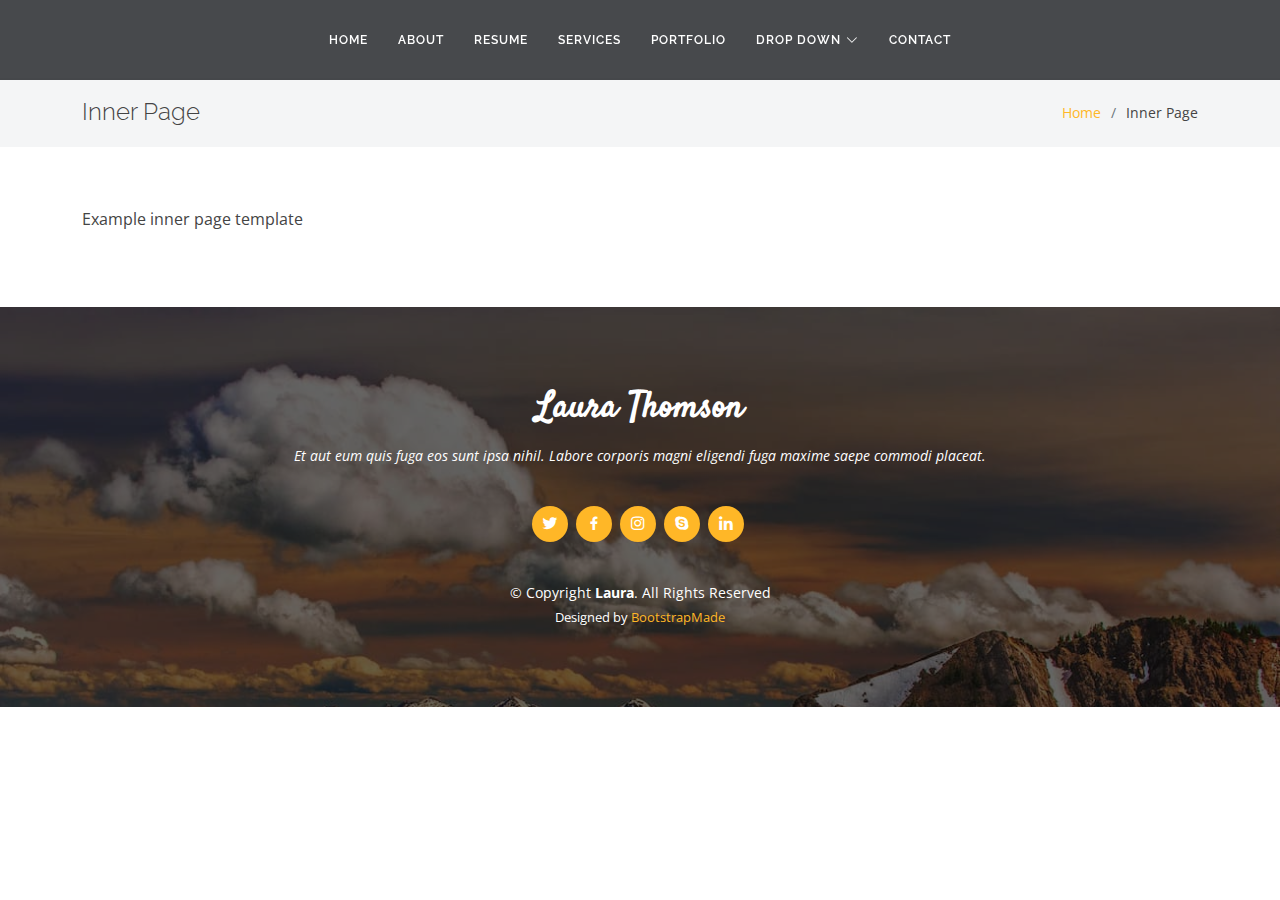
<file: inner-page.html>
<!DOCTYPE html>
<html lang="en">

<head>
  <meta charset="utf-8">
  <meta content="width=device-width, initial-scale=1.0" name="viewport">

  <title>Inner Page - Laura Bootstrap Template</title>
  <meta content="" name="description">
  <meta content="" name="keywords">

  <!-- Favicons -->
  <link href="assets/img/favicon.png" rel="icon">
  <link href="assets/img/apple-touch-icon.png" rel="apple-touch-icon">

  <!-- Google Fonts -->
  <link href="https://fonts.googleapis.com/css?family=Open+Sans:300,300i,400,400i,600,600i,700,700i|Raleway:300,300i,400,400i,500,500i,600,600i,700,700i|Satisfy" rel="stylesheet">

  <!-- Vendor CSS Files -->
  <link href="assets/vendor/bootstrap/css/bootstrap.min.css" rel="stylesheet">
  <link href="assets/vendor/bootstrap-icons/bootstrap-icons.css" rel="stylesheet">
  <link href="assets/vendor/boxicons/css/boxicons.min.css" rel="stylesheet">
  <link href="assets/vendor/glightbox/css/glightbox.min.css" rel="stylesheet">
  <link href="assets/vendor/swiper/swiper-bundle.min.css" rel="stylesheet">

  <!-- Template Main CSS File -->
  <link href="assets/css/style.css" rel="stylesheet">

  <!-- =======================================================
  * Template Name: Laura - v4.9.1
  * Template URL: https://bootstrapmade.com/laura-free-creative-bootstrap-theme/
  * Author: BootstrapMade.com
  * License: https://bootstrapmade.com/license/
  ======================================================== -->
</head>

<body>

  <!-- ======= Header ======= -->
  <header id="header" class="fixed-top d-flex justify-content-center align-items-center ">

    <nav id="navbar" class="navbar">
      <ul>
        <li><a class="nav-link scrollto " href="#hero">Home</a></li>
        <li><a class="nav-link scrollto" href="#about">About</a></li>
        <li><a class="nav-link scrollto" href="#resume">Resume</a></li>
        <li><a class="nav-link scrollto" href="#services">Services</a></li>
        <li><a class="nav-link scrollto " href="#portfolio">Portfolio</a></li>
        <li class="dropdown"><a href="#"><span>Drop Down</span> <i class="bi bi-chevron-down"></i></a>
          <ul>
            <li><a href="#">Drop Down 1</a></li>
            <li class="dropdown"><a href="#"><span>Deep Drop Down</span> <i class="bi bi-chevron-right"></i></a>
              <ul>
                <li><a href="#">Deep Drop Down 1</a></li>
                <li><a href="#">Deep Drop Down 2</a></li>
                <li><a href="#">Deep Drop Down 3</a></li>
                <li><a href="#">Deep Drop Down 4</a></li>
                <li><a href="#">Deep Drop Down 5</a></li>
              </ul>
            </li>
            <li><a href="#">Drop Down 2</a></li>
            <li><a href="#">Drop Down 3</a></li>
            <li><a href="#">Drop Down 4</a></li>
          </ul>
        </li>
        <li><a class="nav-link scrollto" href="#contact">Contact</a></li>
      </ul>
      <i class="bi bi-list mobile-nav-toggle"></i>
    </nav><!-- .navbar -->

  </header><!-- End Header -->

  <main id="main">

    <!-- ======= Breadcrumbs ======= -->
    <section class="breadcrumbs">
      <div class="container">

        <div class="d-flex justify-content-between align-items-center">
          <h2>Inner Page</h2>
          <ol>
            <li><a href="index.html">Home</a></li>
            <li>Inner Page</li>
          </ol>
        </div>

      </div>
    </section><!-- End Breadcrumbs -->

    <section class="inner-page">
      <div class="container">
        <p>
          Example inner page template
        </p>
      </div>
    </section>

  </main><!-- End #main -->

  <!-- ======= Footer ======= -->
  <footer id="footer">
    <div class="container">
      <h3>Laura Thomson</h3>
      <p>Et aut eum quis fuga eos sunt ipsa nihil. Labore corporis magni eligendi fuga maxime saepe commodi placeat.</p>
      <div class="social-links">
        <a href="#" class="twitter"><i class="bx bxl-twitter"></i></a>
        <a href="#" class="facebook"><i class="bx bxl-facebook"></i></a>
        <a href="#" class="instagram"><i class="bx bxl-instagram"></i></a>
        <a href="#" class="google-plus"><i class="bx bxl-skype"></i></a>
        <a href="#" class="linkedin"><i class="bx bxl-linkedin"></i></a>
      </div>
      <div class="copyright">
        &copy; Copyright <strong><span>Laura</span></strong>. All Rights Reserved
      </div>
      <div class="credits">
        <!-- All the links in the footer should remain intact. -->
        <!-- You can delete the links only if you purchased the pro version. -->
        <!-- Licensing information: https://bootstrapmade.com/license/ -->
        <!-- Purchase the pro version with working PHP/AJAX contact form: https://bootstrapmade.com/laura-free-creative-bootstrap-theme/ -->
        Designed by <a href="https://bootstrapmade.com/">BootstrapMade</a>
      </div>
    </div>
  </footer><!-- End Footer -->

  <a href="#" class="back-to-top d-flex align-items-center justify-content-center"><i class="bi bi-arrow-up-short"></i></a>

  <!-- Vendor JS Files -->
  <script src="assets/vendor/purecounter/purecounter_vanilla.js"></script>
  <script src="assets/vendor/bootstrap/js/bootstrap.bundle.min.js"></script>
  <script src="assets/vendor/glightbox/js/glightbox.min.js"></script>
  <script src="assets/vendor/isotope-layout/isotope.pkgd.min.js"></script>
  <script src="assets/vendor/swiper/swiper-bundle.min.js"></script>
  <script src="assets/vendor/waypoints/noframework.waypoints.js"></script>
  <script src="assets/vendor/php-email-form/validate.js"></script>

  <!-- Template Main JS File -->
  <script src="assets/js/main.js"></script>

</body>

</html>
</file>
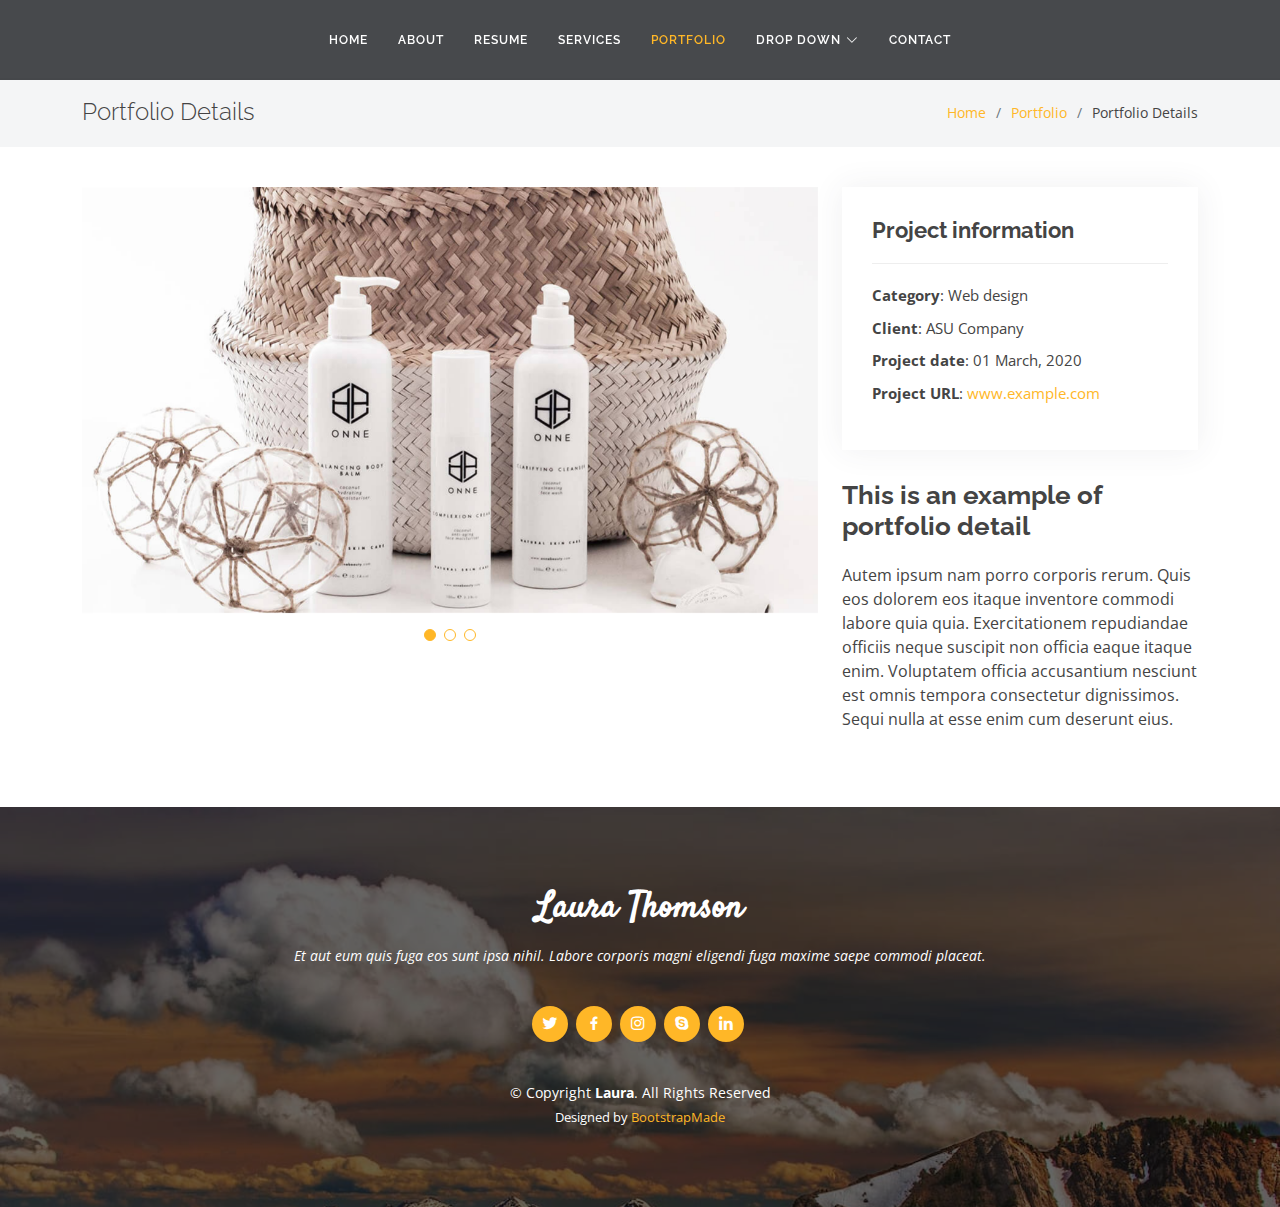
<file: portfolio-details.html>
<!DOCTYPE html>
<html lang="en">

<head>
  <meta charset="utf-8">
  <meta content="width=device-width, initial-scale=1.0" name="viewport">

  <title>Portfolio Details - Laura Bootstrap Template</title>
  <meta content="" name="description">
  <meta content="" name="keywords">

  <!-- Favicons -->
  <link href="assets/img/favicon.png" rel="icon">
  <link href="assets/img/apple-touch-icon.png" rel="apple-touch-icon">

  <!-- Google Fonts -->
  <link href="https://fonts.googleapis.com/css?family=Open+Sans:300,300i,400,400i,600,600i,700,700i|Raleway:300,300i,400,400i,500,500i,600,600i,700,700i|Satisfy" rel="stylesheet">

  <!-- Vendor CSS Files -->
  <link href="assets/vendor/bootstrap/css/bootstrap.min.css" rel="stylesheet">
  <link href="assets/vendor/bootstrap-icons/bootstrap-icons.css" rel="stylesheet">
  <link href="assets/vendor/boxicons/css/boxicons.min.css" rel="stylesheet">
  <link href="assets/vendor/glightbox/css/glightbox.min.css" rel="stylesheet">
  <link href="assets/vendor/swiper/swiper-bundle.min.css" rel="stylesheet">

  <!-- Template Main CSS File -->
  <link href="assets/css/style.css" rel="stylesheet">

  <!-- =======================================================
  * Template Name: Laura - v4.9.1
  * Template URL: https://bootstrapmade.com/laura-free-creative-bootstrap-theme/
  * Author: BootstrapMade.com
  * License: https://bootstrapmade.com/license/
  ======================================================== -->
</head>

<body>

  <!-- ======= Header ======= -->
  <header id="header" class="fixed-top d-flex justify-content-center align-items-center ">

    <nav id="navbar" class="navbar">
      <ul>
        <li><a class="nav-link scrollto " href="#hero">Home</a></li>
        <li><a class="nav-link scrollto" href="#about">About</a></li>
        <li><a class="nav-link scrollto" href="#resume">Resume</a></li>
        <li><a class="nav-link scrollto" href="#services">Services</a></li>
        <li><a class="nav-link scrollto active" href="#portfolio">Portfolio</a></li>
        <li class="dropdown"><a href="#"><span>Drop Down</span> <i class="bi bi-chevron-down"></i></a>
          <ul>
            <li><a href="#">Drop Down 1</a></li>
            <li class="dropdown"><a href="#"><span>Deep Drop Down</span> <i class="bi bi-chevron-right"></i></a>
              <ul>
                <li><a href="#">Deep Drop Down 1</a></li>
                <li><a href="#">Deep Drop Down 2</a></li>
                <li><a href="#">Deep Drop Down 3</a></li>
                <li><a href="#">Deep Drop Down 4</a></li>
                <li><a href="#">Deep Drop Down 5</a></li>
              </ul>
            </li>
            <li><a href="#">Drop Down 2</a></li>
            <li><a href="#">Drop Down 3</a></li>
            <li><a href="#">Drop Down 4</a></li>
          </ul>
        </li>
        <li><a class="nav-link scrollto" href="#contact">Contact</a></li>
      </ul>
      <i class="bi bi-list mobile-nav-toggle"></i>
    </nav><!-- .navbar -->

  </header><!-- End Header -->

  <main id="main">

    <!-- ======= Breadcrumbs Section ======= -->
    <section class="breadcrumbs">
      <div class="container">

        <div class="d-flex justify-content-between align-items-center">
          <h2>Portfolio Details</h2>
          <ol>
            <li><a href="index.html">Home</a></li>
            <li><a href="portfolio.html">Portfolio</a></li>
            <li>Portfolio Details</li>
          </ol>
        </div>

      </div>
    </section><!-- Breadcrumbs Section -->

    <!-- ======= Portfolio Details Section ======= -->
    <section id="portfolio-details" class="portfolio-details">
      <div class="container">

        <div class="row gy-4">

          <div class="col-lg-8">
            <div class="portfolio-details-slider swiper">
              <div class="swiper-wrapper align-items-center">

                <div class="swiper-slide">
                  <img src="assets/img/portfolio/portfolio-details-1.jpg" alt="">
                </div>

                <div class="swiper-slide">
                  <img src="assets/img/portfolio/portfolio-details-2.jpg" alt="">
                </div>

                <div class="swiper-slide">
                  <img src="assets/img/portfolio/portfolio-details-3.jpg" alt="">
                </div>

              </div>
              <div class="swiper-pagination"></div>
            </div>
          </div>

          <div class="col-lg-4">
            <div class="portfolio-info">
              <h3>Project information</h3>
              <ul>
                <li><strong>Category</strong>: Web design</li>
                <li><strong>Client</strong>: ASU Company</li>
                <li><strong>Project date</strong>: 01 March, 2020</li>
                <li><strong>Project URL</strong>: <a href="#">www.example.com</a></li>
              </ul>
            </div>
            <div class="portfolio-description">
              <h2>This is an example of portfolio detail</h2>
              <p>
                Autem ipsum nam porro corporis rerum. Quis eos dolorem eos itaque inventore commodi labore quia quia. Exercitationem repudiandae officiis neque suscipit non officia eaque itaque enim. Voluptatem officia accusantium nesciunt est omnis tempora consectetur dignissimos. Sequi nulla at esse enim cum deserunt eius.
              </p>
            </div>
          </div>

        </div>

      </div>
    </section><!-- End Portfolio Details Section -->

  </main><!-- End #main -->

  <!-- ======= Footer ======= -->
  <footer id="footer">
    <div class="container">
      <h3>Laura Thomson</h3>
      <p>Et aut eum quis fuga eos sunt ipsa nihil. Labore corporis magni eligendi fuga maxime saepe commodi placeat.</p>
      <div class="social-links">
        <a href="#" class="twitter"><i class="bx bxl-twitter"></i></a>
        <a href="#" class="facebook"><i class="bx bxl-facebook"></i></a>
        <a href="#" class="instagram"><i class="bx bxl-instagram"></i></a>
        <a href="#" class="google-plus"><i class="bx bxl-skype"></i></a>
        <a href="#" class="linkedin"><i class="bx bxl-linkedin"></i></a>
      </div>
      <div class="copyright">
        &copy; Copyright <strong><span>Laura</span></strong>. All Rights Reserved
      </div>
      <div class="credits">
        <!-- All the links in the footer should remain intact. -->
        <!-- You can delete the links only if you purchased the pro version. -->
        <!-- Licensing information: https://bootstrapmade.com/license/ -->
        <!-- Purchase the pro version with working PHP/AJAX contact form: https://bootstrapmade.com/laura-free-creative-bootstrap-theme/ -->
        Designed by <a href="https://bootstrapmade.com/">BootstrapMade</a>
      </div>
    </div>
  </footer><!-- End Footer -->

  <a href="#" class="back-to-top d-flex align-items-center justify-content-center"><i class="bi bi-arrow-up-short"></i></a>

  <!-- Vendor JS Files -->
  <script src="assets/vendor/purecounter/purecounter_vanilla.js"></script>
  <script src="assets/vendor/bootstrap/js/bootstrap.bundle.min.js"></script>
  <script src="assets/vendor/glightbox/js/glightbox.min.js"></script>
  <script src="assets/vendor/isotope-layout/isotope.pkgd.min.js"></script>
  <script src="assets/vendor/swiper/swiper-bundle.min.js"></script>
  <script src="assets/vendor/waypoints/noframework.waypoints.js"></script>
  <script src="assets/vendor/php-email-form/validate.js"></script>

  <!-- Template Main JS File -->
  <script src="assets/js/main.js"></script>

</body>

</html>
</file>
<file: assets/css/style.css>
/**
* Template Name: Laura - v4.9.1
* Template URL: https://bootstrapmade.com/laura-free-creative-bootstrap-theme/
* Author: BootstrapMade.com
* License: https://bootstrapmade.com/license/
*/

/*--------------------------------------------------------------
# General
--------------------------------------------------------------*/
body {
  font-family: "Open Sans", sans-serif;
  color: #444444;
}

a {
  color: #ffb727;
  text-decoration: none;
}

a:hover {
  color: #ffc85a;
  text-decoration: none;
}

h1,
h2,
h3,
h4,
h5,
h6 {
  font-family: "Raleway", sans-serif;
}

/*--------------------------------------------------------------
# Back to top button
--------------------------------------------------------------*/
.back-to-top {
  position: fixed;
  visibility: hidden;
  opacity: 0;
  right: 15px;
  bottom: 15px;
  z-index: 996;
  background: #ffb727;
  width: 40px;
  height: 40px;
  border-radius: 4px;
  transition: all 0.4s;
}

.back-to-top i {
  font-size: 28px;
  color: #fff;
  line-height: 0;
}

.back-to-top:hover {
  background: #ffc550;
  color: #fff;
}

.back-to-top.active {
  visibility: visible;
  opacity: 1;
}

/*--------------------------------------------------------------
# Header
--------------------------------------------------------------*/
#header {
  z-index: 997;
  transition: all 0.5s;
  height: 80px;
  background: rgba(25, 28, 31, 0.8);
}

#header.header-transparent {
  background: transparent;
}

#header.header-scrolled {
  height: 60px;
  background: rgba(25, 28, 31, 0.8);
}

/*--------------------------------------------------------------
# Navigation Menu
--------------------------------------------------------------*/
/**
* Desktop Navigation 
*/
.navbar {
  padding: 0;
}

.navbar ul {
  margin: 0;
  padding: 0;
  display: flex;
  list-style: none;
  align-items: center;
}

.navbar li {
  position: relative;
}

.navbar a,
.navbar a:focus {
  display: flex;
  align-items: center;
  justify-content: space-between;
  padding: 10px 15px;
  color: #fff;
  white-space: nowrap;
  transition: 0.3s;
  font-size: 12px;
  font-family: "Raleway", sans-serif;
  text-transform: uppercase;
  font-weight: 600;
  letter-spacing: 1px;
}

.navbar a i,
.navbar a:focus i {
  font-size: 12px;
  line-height: 0;
  margin-left: 5px;
}

.navbar a:hover,
.navbar .active,
.navbar .active:focus,
.navbar li:hover>a {
  color: #ffb727;
}

.navbar .dropdown ul {
  display: block;
  position: absolute;
  left: 14px;
  top: calc(100% + 30px);
  margin: 0;
  padding: 10px 0;
  z-index: 99;
  opacity: 0;
  visibility: hidden;
  background: #fff;
  box-shadow: 0px 0px 30px rgba(127, 137, 161, 0.25);
  transition: 0.3s;
  border-radius: 4px;
}

.navbar .dropdown ul li {
  min-width: 200px;
}

.navbar .dropdown ul a {
  padding: 10px 20px;
  font-size: 14px;
  text-transform: none;
  font-weight: 400;
  color: #3b434a;
  letter-spacing: 1px;
}

.navbar .dropdown ul a i {
  font-size: 12px;
}

.navbar .dropdown ul a:hover,
.navbar .dropdown ul .active:hover,
.navbar .dropdown ul li:hover>a {
  color: #ffb727;
}

.navbar .dropdown:hover>ul {
  opacity: 1;
  top: 100%;
  visibility: visible;
}

.navbar .dropdown .dropdown ul {
  top: 0;
  left: calc(100% - 30px);
  visibility: hidden;
}

.navbar .dropdown .dropdown:hover>ul {
  opacity: 1;
  top: 0;
  left: 100%;
  visibility: visible;
}

@media (max-width: 1366px) {
  .navbar .dropdown .dropdown ul {
    left: -90%;
  }

  .navbar .dropdown .dropdown:hover>ul {
    left: -100%;
  }
}

/**
* Mobile Navigation 
*/
.mobile-nav-toggle {
  color: #fff;
  font-size: 28px;
  cursor: pointer;
  display: none;
  line-height: 0;
  transition: 0.5s;
}

@media (max-width: 991px) {
  .mobile-nav-toggle {
    display: block;
  }

  .navbar ul {
    display: none;
  }
}

.navbar-mobile {
  position: fixed;
  overflow: hidden;
  top: 0;
  right: 0;
  left: 0;
  bottom: 0;
  background: rgba(36, 41, 46, 0.9);
  transition: 0.3s;
  z-index: 999;
}

.navbar-mobile .mobile-nav-toggle {
  position: absolute;
  top: 15px;
  right: 15px;
}

.navbar-mobile ul {
  display: block;
  position: absolute;
  top: 55px;
  right: 15px;
  bottom: 15px;
  left: 15px;
  padding: 10px 0;
  border-radius: 10px;
  background-color: #fff;
  overflow-y: auto;
  transition: 0.3s;
}

.navbar-mobile a,
.navbar-mobile a:focus {
  padding: 10px 20px;
  font-size: 14px;
  color: #3b434a;
}

.navbar-mobile a:hover,
.navbar-mobile .active,
.navbar-mobile li:hover>a {
  color: #ffb727;
}

.navbar-mobile .getstarted,
.navbar-mobile .getstarted:focus {
  margin: 15px;
}

.navbar-mobile .dropdown ul {
  position: static;
  display: none;
  margin: 10px 20px;
  padding: 10px 0;
  z-index: 99;
  opacity: 1;
  visibility: visible;
  background: #fff;
  box-shadow: 0px 0px 30px rgba(127, 137, 161, 0.25);
}

.navbar-mobile .dropdown ul li {
  min-width: 200px;
}

.navbar-mobile .dropdown ul a {
  padding: 10px 20px;
}

.navbar-mobile .dropdown ul a i {
  font-size: 12px;
}

.navbar-mobile .dropdown ul a:hover,
.navbar-mobile .dropdown ul .active:hover,
.navbar-mobile .dropdown ul li:hover>a {
  color: #ffb727;
}

.navbar-mobile .dropdown>.dropdown-active {
  display: block;
}

/*--------------------------------------------------------------
# Hero Section
--------------------------------------------------------------*/
#hero {
  width: 100%;
  height: 100vh;
  background: url("../img/bannerphoto.jpg") top right;
  background-size: cover;
  position: relative;
}

#hero:before {
  content: "";
  background: rgba(0, 0, 0, 0.65);
  position: absolute;
  bottom: 0;
  top: 0;
  left: 0;
  right: 0;
}

#hero .hero-container {
  position: absolute;
  bottom: 0;
  top: 0;
  left: 0;
  right: 0;
  display: flex;
  justify-content: center;
  align-items: center;
  flex-direction: column;
  padding: 0 15px;
}

#hero h1 {
  margin: 0 0 10px 0;
  font-size: 64px;
  font-family: "Satisfy", serif;
  color: #fff;
}

#hero h2 {
  color: #eee;
  margin-bottom: 50px;
  font-size: 13px;
  font-weight: 500;
  letter-spacing: 1px;
  text-transform: uppercase;
}

#hero .btn-scroll {
  transition: 0.4s;
  color: rgba(255, 255, 255, 0.6);
  animation: up-down 1s ease-in-out infinite alternate-reverse both;
}

#hero .btn-scroll i {
  font-size: 48px;
}

#hero .btn-scroll:hover {
  color: #ffb727;
}

@media (min-width: 1024px) {
  #hero {
    background-attachment: fixed;
  }
}

@media (max-width: 575px) {
  #hero h1 {
    font-size: 40px;
  }

  #hero h2 {
    text-align: center;
    margin-bottom: 30px;
  }
}

@-webkit-keyframes up-down {
  0% {
    transform: translateY(5px);
  }

  100% {
    transform: translateY(-5px);
  }
}

@keyframes up-down {
  0% {
    transform: translateY(5px);
  }

  100% {
    transform: translateY(-5px);
  }
}

/*--------------------------------------------------------------
# Sections General
--------------------------------------------------------------*/
section {
  padding: 60px 0;
}

.section-bg {
  background-color: white;
}

.section-title {
  text-align: center;
  padding: 30px 0;
  position: relative;
}

.section-title h2 {
  font-size: 32px;
  font-weight: 700;
  text-transform: uppercase;
  margin-bottom: 20px;
  padding-bottom: 0;
  color: #3b434a;
  position: relative;
  z-index: 2;
}

.section-title span {
  position: absolute;
  top: 30px;
  color: #eef0f2;
  left: 0;
  right: 0;
  z-index: 1;
  font-weight: 700;
  font-size: 52px;
  text-transform: uppercase;
  line-height: 0;
}

.section-title p {
  margin-bottom: 0;
  position: relative;
  z-index: 2;
}

@media (max-width: 575px) {
  .section-title h2 {
    font-size: 28px;
    margin-bottom: 15px;
  }

  .section-title span {
    font-size: 38px;
  }
}

/*--------------------------------------------------------------
# Breadcrumbs
--------------------------------------------------------------*/
.breadcrumbs {
  padding: 20px 0;
  background-color: #f4f5f6;
  min-height: 40px;
  margin-top: 78px;
}

@media (max-width: 992px) {
  .breadcrumbs {
    margin-top: 60px;
  }
}

.breadcrumbs h2 {
  font-size: 24px;
  font-weight: 300;
  margin: 0;
}

@media (max-width: 992px) {
  .breadcrumbs h2 {
    margin: 0 0 10px 0;
  }
}

.breadcrumbs ol {
  display: flex;
  flex-wrap: wrap;
  list-style: none;
  padding: 0;
  margin: 0;
  font-size: 14px;
}

.breadcrumbs ol li+li {
  padding-left: 10px;
}

.breadcrumbs ol li+li::before {
  display: inline-block;
  padding-right: 10px;
  color: #6c757d;
  content: "/";
}

@media (max-width: 768px) {
  .breadcrumbs .d-flex {
    display: block !important;
  }

  .breadcrumbs ol {
    display: block;
  }

  .breadcrumbs ol li {
    display: inline-block;
  }
}

/*--------------------------------------------------------------
# About Me
--------------------------------------------------------------*/
.about .content h3 {
  font-weight: 700;
  font-size: 26px;
  color: #3b434a;
  text-transform: uppercase;
}

.about .content ul {
  list-style: none;
  padding: 0;
}

.about .content ul li {
  margin-bottom: 20px;
  display: flex;
  align-items: center;
}

.about .content ul strong {
  margin-right: 10px;
}

.about .content ul i {
  font-size: 16px;
  margin-right: 5px;
  color: #ffb727;
  line-height: 0;
}

.about .content p:last-child {
  margin-bottom: 0;
}

.about .content .count-box {
  width: 100%;
}

.about .content .count-box i {
  display: block;
  font-size: 36px;
  color: #ffb727;
  float: left;
  line-height: 0;
}

.about .content .count-box span {
  font-size: 36px;
  line-height: 30px;
  display: block;
  font-weight: 700;
  color: #3b434a;
  margin-left: 50px;
}

.about .content .count-box p {
  padding: 15px 0 0 0;
  margin: 0 0 0 50px;
  font-family: "Raleway", sans-serif;
  font-size: 14px;
  color: #5d6a75;
}

.about .content .count-box a {
  font-weight: 600;
  display: block;
  margin-top: 20px;
  color: #5d6a75;
  font-size: 15px;
  font-family: "Satisfy", serif;
  transition: ease-in-out 0.3s;
}

.about .content .count-box a:hover {
  color: #82909c;
}

.about .image {
  background: url("../img/vme.jpg") center center no-repeat;
  background-size: cover;
  min-height: 500px;
}

.about .skills-content {
  margin-top: 30px;
}

.about .skills-content .progress {
  height: 60px;
  display: block;
  background: none;
  border-radius: 0;
}

.about .skills-content .progress .skill {
  padding: 10px 0;
  margin: 0 0 6px 0;
  text-transform: uppercase;
  display: block;
  font-weight: 700;
  font-family: "Raleway", sans-serif;
  color: #3b434a;
}

.about .skills-content .progress .skill .val {
  float: right;
  font-style: normal;
}

.about .skills-content .progress-bar-wrap {
  background: #e6e8eb;
}

.about .skills-content .progress-bar {
  width: 1px;
  height: 10px;
  transition: 0.9s;
  background-color: #ffb727;
}

/*--------------------------------------------------------------
# My Resume
--------------------------------------------------------------*/
.resume .resume-title {
  font-size: 26px;
  font-weight: 700;
  margin-top: 20px;
  margin-bottom: 20px;
  color: #3b434a;
}

.resume .resume-item {
  padding: 0 0 20px 20px;
  margin-top: -2px;
  border-left: 2px solid #82909c;
  position: relative;
}

.resume .resume-item h4 {
  line-height: 18px;
  font-size: 16px;
  font-weight: 700;
  text-transform: uppercase;
  color: #ffb727;
  margin-bottom: 10px;
}

.resume .resume-item h5 {
  font-size: 16px;
  background: #eef0f2;
  padding: 5px 15px;
  display: inline-block;
  font-weight: 600;
  margin-bottom: 10px;
}

.resume .resume-item ul {
  padding-left: 20px;
}

.resume .resume-item ul li {
  padding-bottom: 10px;
}

.resume .resume-item:last-child {
  padding-bottom: 0;
}

.resume .resume-item::before {
  content: "";
  position: absolute;
  width: 16px;
  height: 16px;
  border-radius: 50px;
  left: -9px;
  top: 0;
  background: #fff;
  border: 2px solid #82909c;
}

/*--------------------------------------------------------------
# My Services
--------------------------------------------------------------*/
.services .icon-box {
  padding: 30px;
  position: relative;
  overflow: hidden;
  background: #fff;
  box-shadow: 0 10px 29px 0 rgba(68, 88, 144, 0.1);
  transition: all 0.3s ease-in-out;
  text-align: center;
  border: 1px solid #fff;
}

.services .icon {
  margin: 0 auto 20px auto;
  padding-top: 17px;
  display: inline-block;
  text-align: center;
  border-radius: 50%;
  width: 72px;
  height: 72px;
  background: #fff4df;
}

.services .icon i {
  font-size: 36px;
  line-height: 1;
  color: #ffb727;
}

.services .title {
  font-weight: 700;
  margin-bottom: 15px;
  font-size: 18px;
}

.services .title a {
  color: #111;
  transition: 0.3s;
}

.services .description {
  font-size: 15px;
  line-height: 28px;
  margin-bottom: 0;
}

.services .icon-box:hover {
  border-color: #ffb727;
}

.services .icon-box:hover .title a {
  color: #ffb727;
}

/*--------------------------------------------------------------
# Testimonials
--------------------------------------------------------------*/
.testimonials {
  padding: 80px 0;
  background: url("../img/mountains3.jpg") no-repeat;
  background-position: center center;
  background-size: cover;
  position: relative;
}

.testimonials::before {
  content: "";
  position: absolute;
  left: 0;
  right: 0;
  top: 0;
  bottom: 0;
  background: rgba(14, 16, 17, 0.7);
}

.testimonials .section-header {
  margin-bottom: 40px;
}

.testimonials .testimonials-carousel,
.testimonials .testimonials-slider {
  overflow: hidden;
}

.testimonials .testimonial-item {
  text-align: center;
  color: #fff;
}

.testimonials .testimonial-item .testimonial-img {
  width: 100px;
  border-radius: 50%;
  border: 6px solid rgba(255, 255, 255, 0.15);
  margin: 0 auto;
}

.testimonials .testimonial-item h3 {
  font-size: 20px;
  font-weight: bold;
  margin: 10px 0 5px 0;
  color: #fff;
}

.testimonials .testimonial-item h4 {
  font-size: 14px;
  color: #ddd;
  margin: 0 0 15px 0;
}

.testimonials .testimonial-item .quote-icon-left,
.testimonials .testimonial-item .quote-icon-right {
  color: rgba(255, 255, 255, 0.4);
  font-size: 26px;
}

.testimonials .testimonial-item .quote-icon-left {
  display: inline-block;
  left: -5px;
  position: relative;
}

.testimonials .testimonial-item .quote-icon-right {
  display: inline-block;
  right: -5px;
  position: relative;
  top: 10px;
}

.testimonials .testimonial-item p {
  font-style: italic;
  margin: 0 auto 15px auto;
  color: #eee;
}

.testimonials .swiper-pagination {
  margin-top: 20px;
  position: relative;
}

.testimonials .swiper-pagination .swiper-pagination-bullet {
  width: 12px;
  height: 12px;
  opacity: 1;
  background-color: rgba(255, 255, 255, 0.4);
}

.testimonials .swiper-pagination .swiper-pagination-bullet-active {
  background-color: #ffb727;
}

@media (min-width: 992px) {
  .testimonials .testimonial-item p {
    width: 80%;
  }
}

/*--------------------------------------------------------------
# My Portfolio
--------------------------------------------------------------*/
.portfolio #portfolio-flters {
  list-style: none;
  margin-bottom: 20px;
}

.portfolio #portfolio-flters li {
  cursor: pointer;
  display: inline-block;
  margin: 0 10px 10px 10px;
  font-size: 15px;
  font-weight: 600;
  line-height: 1;
  padding: 7px 10px;
  text-transform: uppercase;
  color: #444444;
  transition: all 0.3s ease-in-out;
  border: 2px solid #fff;
}

.portfolio #portfolio-flters li:hover,
.portfolio #portfolio-flters li.filter-active {
  color: #f3a200;
  border-color: #ffb727;
}

.portfolio .portfolio-item {
  margin-bottom: 30px;
}

.portfolio .portfolio-item .portfolio-img {
  overflow: hidden;
}

.portfolio .portfolio-item .portfolio-img img {
  transition: all 0.8s ease-in-out;
}

.portfolio .portfolio-item .portfolio-info {
  opacity: 0;
  position: absolute;
  left: 15px;
  bottom: 0;
  z-index: 3;
  right: 15px;
  transition: all ease-in-out 0.3s;
  background: rgba(0, 0, 0, 0.5);
  padding: 10px 15px;
}

.portfolio .portfolio-item .portfolio-info h4 {
  font-size: 18px;
  color: #fff;
  font-weight: 600;
  color: #fff;
  margin-bottom: 0px;
}

.portfolio .portfolio-item .portfolio-info p {
  color: rgba(255, 255, 255, 0.8);
  font-size: 14px;
  margin-bottom: 0;
}

.portfolio .portfolio-item .portfolio-info .preview-link,
.portfolio .portfolio-item .portfolio-info .details-link {
  position: absolute;
  right: 40px;
  font-size: 24px;
  top: calc(50% - 18px);
  color: #fff;
  transition: 0.3s;
}

.portfolio .portfolio-item .portfolio-info .preview-link:hover,
.portfolio .portfolio-item .portfolio-info .details-link:hover {
  color: #ffc041;
}

.portfolio .portfolio-item .portfolio-info .details-link {
  right: 10px;
}

.portfolio .portfolio-item:hover .portfolio-img img {
  transform: scale(1.2);
}

.portfolio .portfolio-item:hover .portfolio-info {
  opacity: 1;
}

/*--------------------------------------------------------------
# Portfolio Details
--------------------------------------------------------------*/
.portfolio-details {
  padding-top: 40px;
}

.portfolio-details .portfolio-details-slider img {
  width: 100%;
}

.portfolio-details .portfolio-details-slider .swiper-pagination {
  margin-top: 20px;
  position: relative;
}

.portfolio-details .portfolio-details-slider .swiper-pagination .swiper-pagination-bullet {
  width: 12px;
  height: 12px;
  background-color: #fff;
  opacity: 1;
  border: 1px solid #ffb727;
}

.portfolio-details .portfolio-details-slider .swiper-pagination .swiper-pagination-bullet-active {
  background-color: #ffb727;
}

.portfolio-details .portfolio-info {
  padding: 30px;
  box-shadow: 0px 0 30px rgba(59, 67, 74, 0.08);
}

.portfolio-details .portfolio-info h3 {
  font-size: 22px;
  font-weight: 700;
  margin-bottom: 20px;
  padding-bottom: 20px;
  border-bottom: 1px solid #eee;
}

.portfolio-details .portfolio-info ul {
  list-style: none;
  padding: 0;
  font-size: 15px;
}

.portfolio-details .portfolio-info ul li+li {
  margin-top: 10px;
}

.portfolio-details .portfolio-description {
  padding-top: 30px;
}

.portfolio-details .portfolio-description h2 {
  font-size: 26px;
  font-weight: 700;
  margin-bottom: 20px;
}

.portfolio-details .portfolio-description p {
  padding: 0;
}

/*--------------------------------------------------------------
# Pricing
--------------------------------------------------------------*/

.pricing .iframe {
  text-align: center;
}

/*--------------------------------------------------------------
# Contact Me
--------------------------------------------------------------*/
.contact .info-box {
  color: #444444;
  text-align: center;
  box-shadow: 0 0 30px rgba(214, 215, 216, 0.6);
  padding: 20px 0 30px 0;
}

.contact .info-box i.bx {
  font-size: 24px;
  color: #ffb727;
  border-radius: 50%;
  padding: 15px;
  background: #fff6e4;
}

.contact .info-box h3 {
  font-size: 20px;
  color: #777777;
  font-weight: 700;
  margin: 10px 0;
}

.contact .info-box p {
  padding: 0;
  line-height: 24px;
  font-size: 14px;
  margin-bottom: 0;
}

.contact .social-links {
  margin-top: 15px;
  display: flex;
  justify-content: center;
}

.contact .social-links a {
  font-size: 18px;
  display: inline-block;
  color: #687683;
  line-height: 1;
  margin: 0 8px;
  transition: 0.3s;
  padding: 14px;
  border-radius: 50px;
  border: 1px solid #dde1e4;
}

.contact .social-links a:hover {
  color: #fff;
  border-color: #ffb727;
  background: #ffb727;
}

.contact .php-email-form {
  box-shadow: 0 0 30px rgba(214, 215, 216, 0.6);
  padding: 27px;
}

.contact .php-email-form .validate {
  display: none;
  color: red;
  margin: 0 0 15px 0;
  font-weight: 400;
  font-size: 13px;
}

.contact .php-email-form .error-message {
  display: none;
  color: #fff;
  background: #ed3c0d;
  text-align: left;
  padding: 15px;
  font-weight: 600;
}

.contact .php-email-form .error-message br+br {
  margin-top: 25px;
}

.contact .php-email-form .sent-message {
  display: none;
  color: #fff;
  background: #18d26e;
  text-align: center;
  padding: 15px;
  font-weight: 600;
}

.contact .php-email-form .loading {
  display: none;
  background: #fff;
  text-align: center;
  padding: 15px;
}

.contact .php-email-form .loading:before {
  content: "";
  display: inline-block;
  border-radius: 50%;
  width: 24px;
  height: 24px;
  margin: 0 10px -6px 0;
  border: 3px solid #18d26e;
  border-top-color: #eee;
  -webkit-animation: animate-loading 1s linear infinite;
  animation: animate-loading 1s linear infinite;
}

.contact .php-email-form input,
.contact .php-email-form textarea {
  border-radius: 0;
  box-shadow: none;
  font-size: 14px;
}

.contact .php-email-form input::focus,
.contact .php-email-form textarea::focus {
  background-color: #ffb727;
}

.contact .php-email-form input {
  padding: 10px 15px;
}

.contact .php-email-form textarea {
  padding: 12px 15px;
}

.contact .php-email-form button[type=submit] {
  background: #ffb727;
  border: 0;
  padding: 10px 24px;
  color: #fff;
  transition: 0.4s;
  border-radius: 5px;
}

.contact .php-email-form button[type=submit]:hover {
  background: #ffc85a;
}

@-webkit-keyframes animate-loading {
  0% {
    transform: rotate(0deg);
  }

  100% {
    transform: rotate(360deg);
  }
}

@keyframes animate-loading {
  0% {
    transform: rotate(0deg);
  }

  100% {
    transform: rotate(360deg);
  }
}

/*--------------------------------------------------------------
# Footer
--------------------------------------------------------------*/
#footer {
  background: url("../img/utahmountains.jpg") top center no-repeat;
  background-size: cover;
  color: #fff;
  font-size: 14px;
  text-align: center;
  padding: 80px 0;
  position: relative;
}

#footer::before {
  content: "";
  position: absolute;
  left: 0;
  right: 0;
  top: 0;
  bottom: 0;
  background: rgba(0, 0, 0, 0.6);
}

#footer .container {
  position: relative;
}

#footer h3 {
  font-size: 36px;
  font-weight: 700;
  color: #fff;
  position: relative;
  font-family: "Satisfy", serif;
  padding: 0;
  margin: 0 0 15px 0;
}

#footer p {
  font-size: 15;
  font-style: italic;
  padding: 0;
  margin: 0 0 40px 0;
}

#footer .social-links {
  margin: 0 0 40px 0;
}

#footer .social-links a {
  font-size: 18px;
  display: inline-block;
  background: #ffb727;
  color: #fff;
  line-height: 1;
  padding: 8px 0;
  margin-right: 4px;
  border-radius: 50%;
  text-align: center;
  width: 36px;
  height: 36px;
  transition: 0.3s;
}

#footer .social-links a:hover {
  background: #f3a200;
  color: #fff;
  text-decoration: none;
}

#footer .copyright {
  margin: 0 0 5px 0;
}

#footer .credits {
  font-size: 13px;
}
</file>
